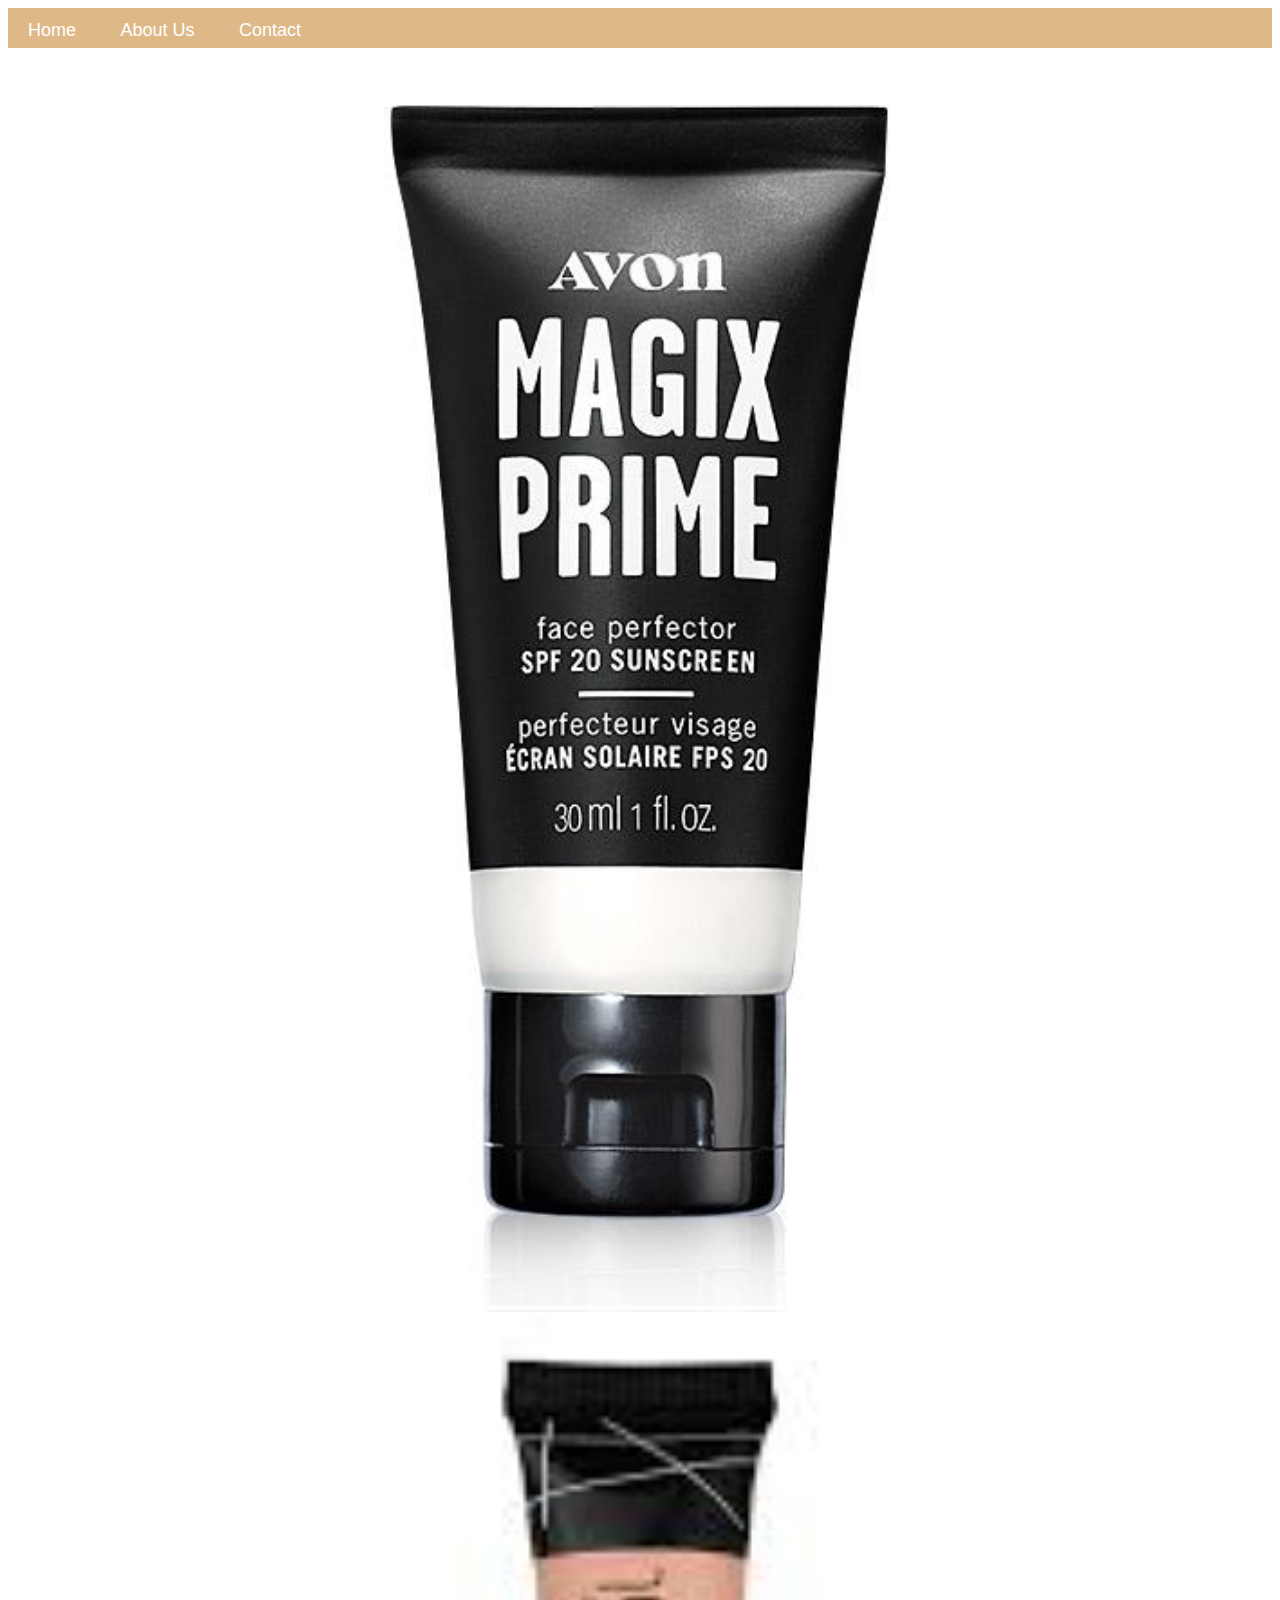
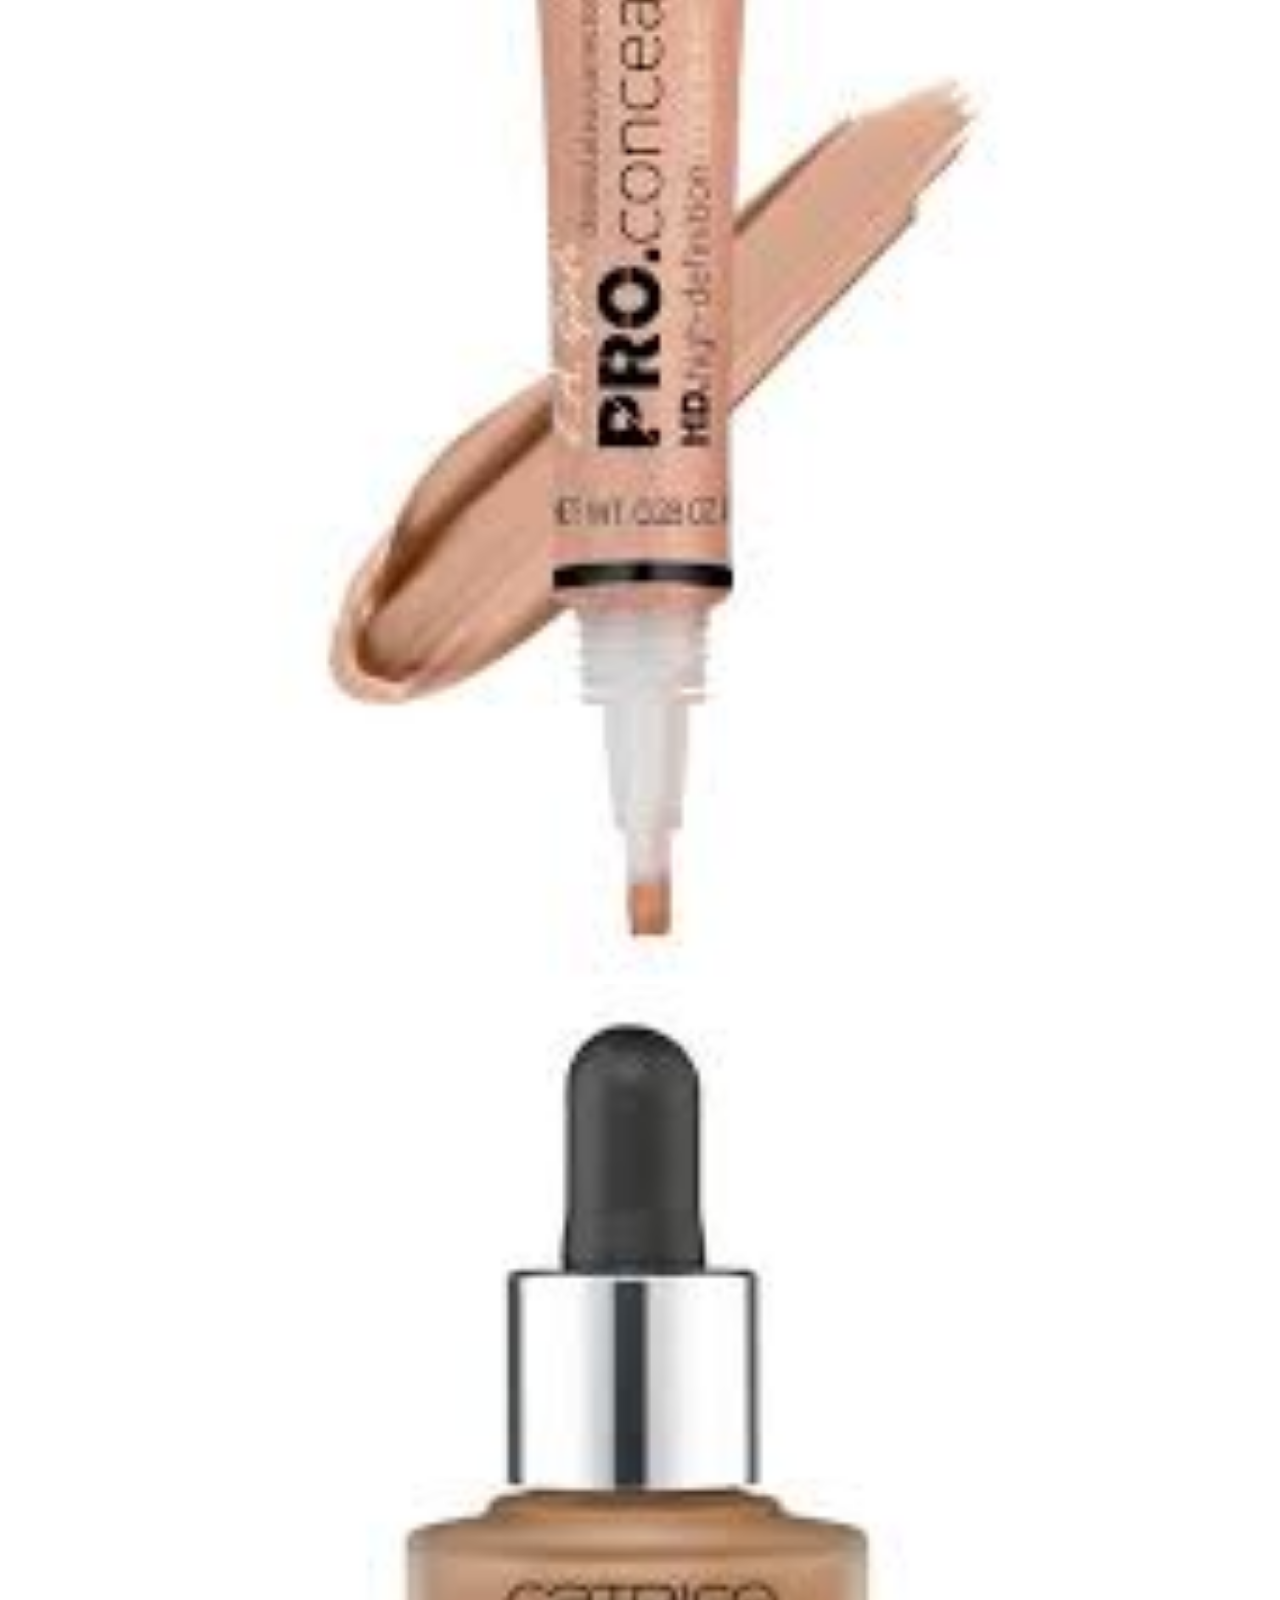
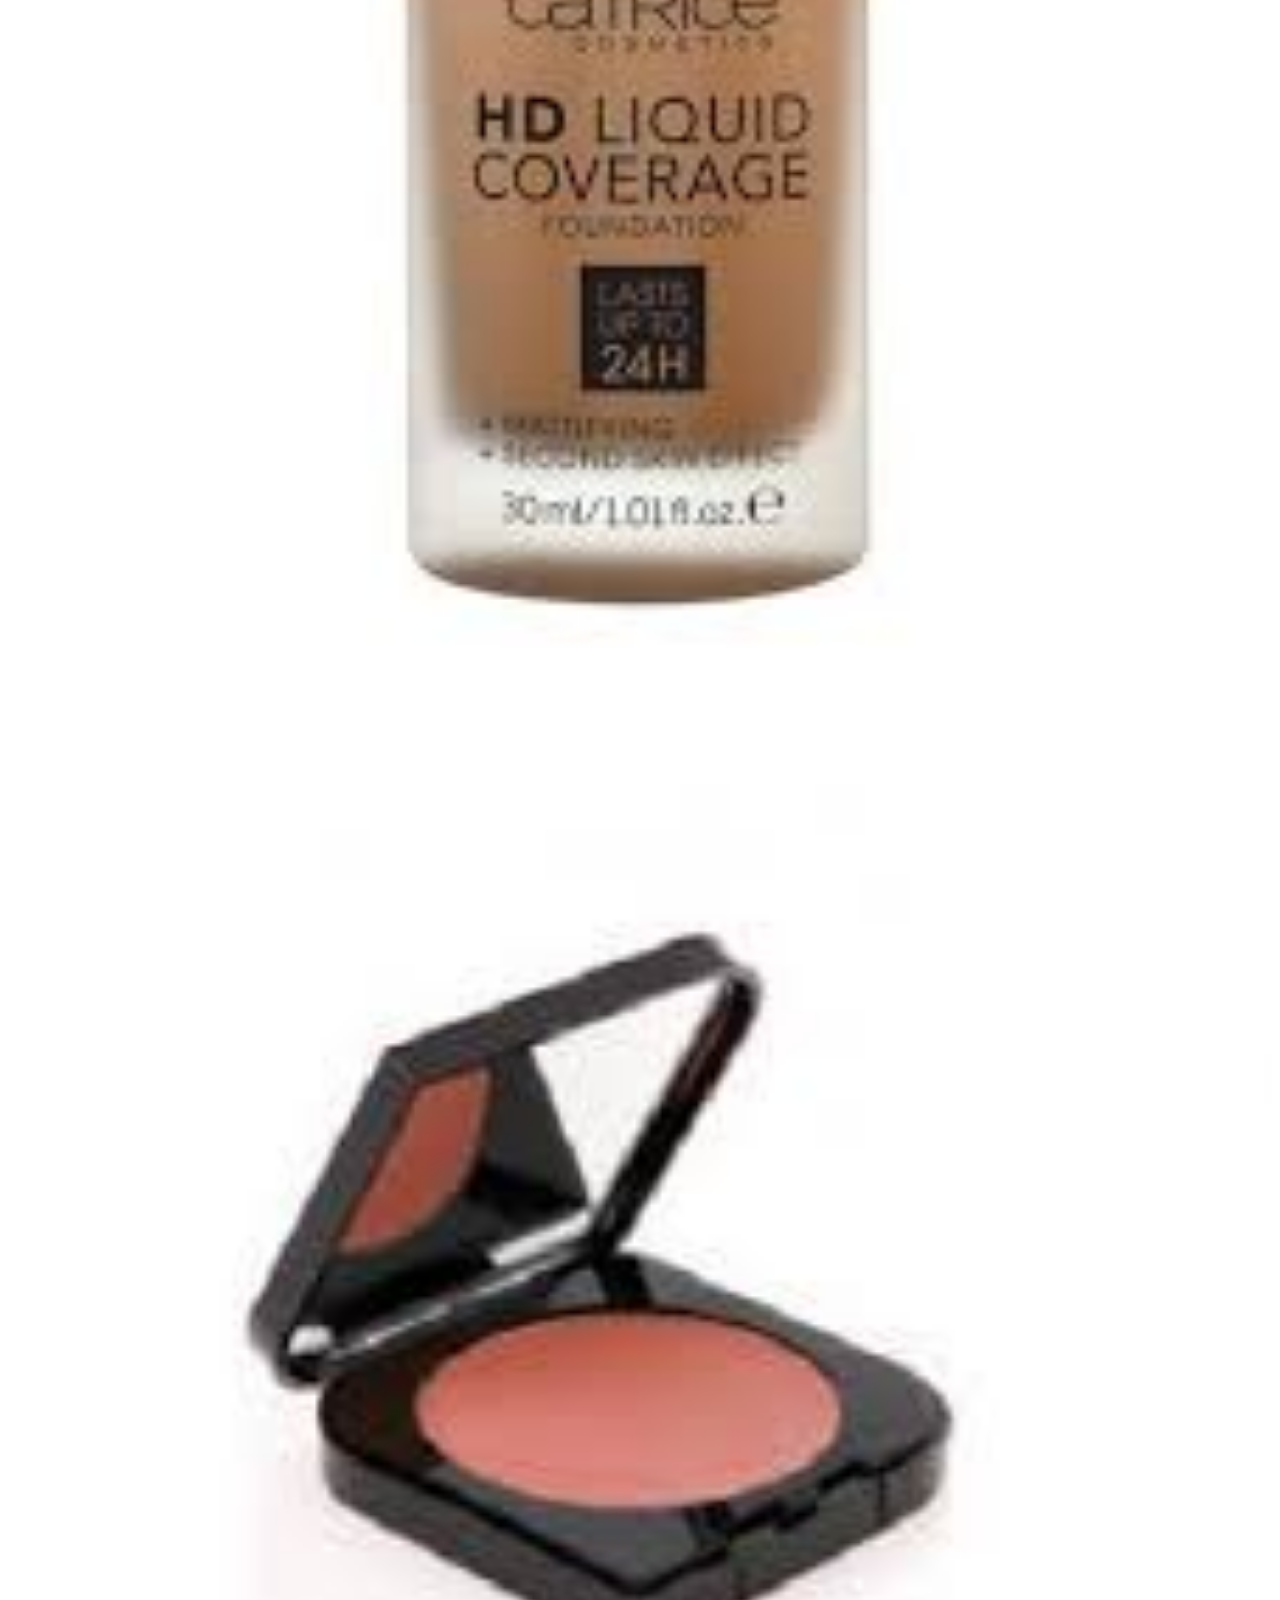
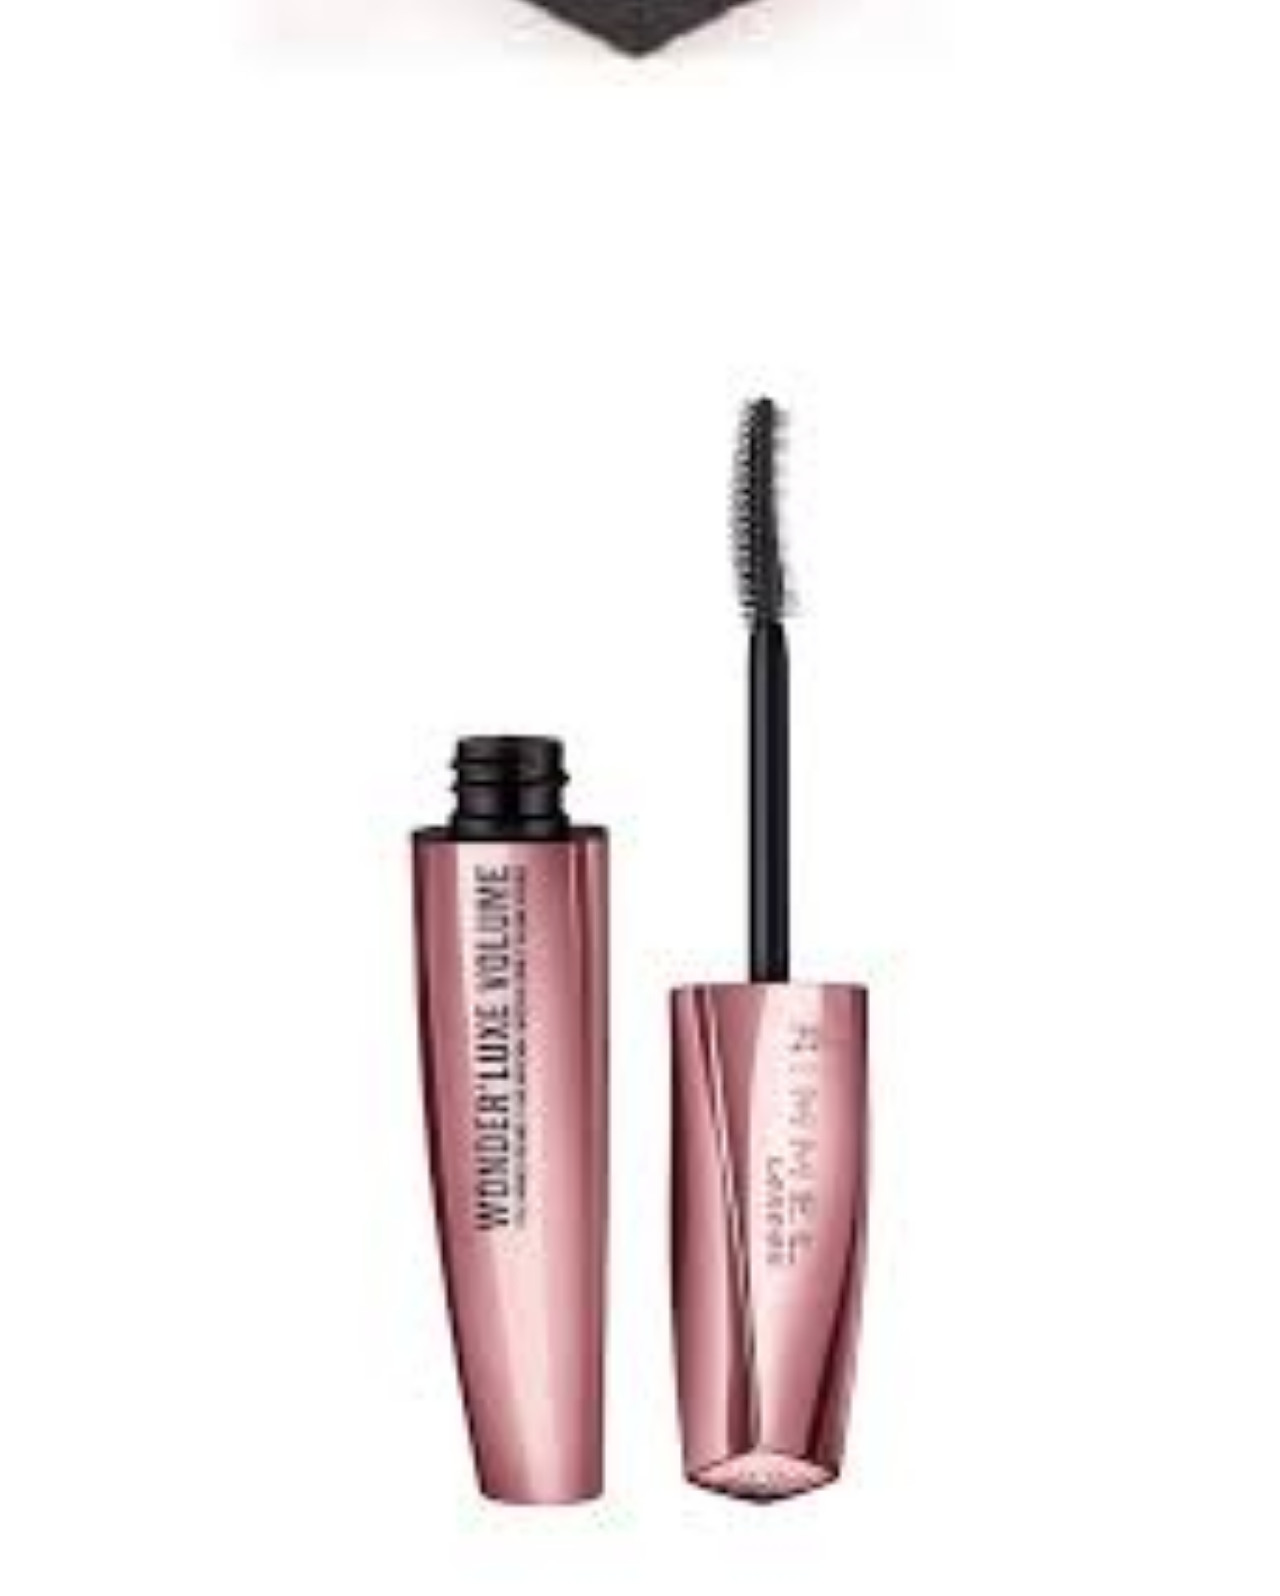
<file: index.html>
<!DOCTYPE html>
<html>
      <head>
            <link rel="stylesheet" href="style.css">
      </head>
      <body>
        <div id="menu">
            <a href="#">Home</a>
            <a href="about.html">About Us</a>
            <a href="contact.html">Contact</a>
       </div>
           <div class="gallery">
                <a href="face_primer.html"><img src="images/primer.jpg"/></a>
                <a href="concealer.html"><img src="images/concealer.jpeg"/></a>
                <a href="foundation.html"><img src="images/foundation.jpeg"/></a>
                <a href="blusher.html"><img src="images/blusher.jpeg"/></a>
                <a href="mascara.html"><img src="images/mascara.jpeg"/></a>
                
           </div>
      </body>
</html>
</file>
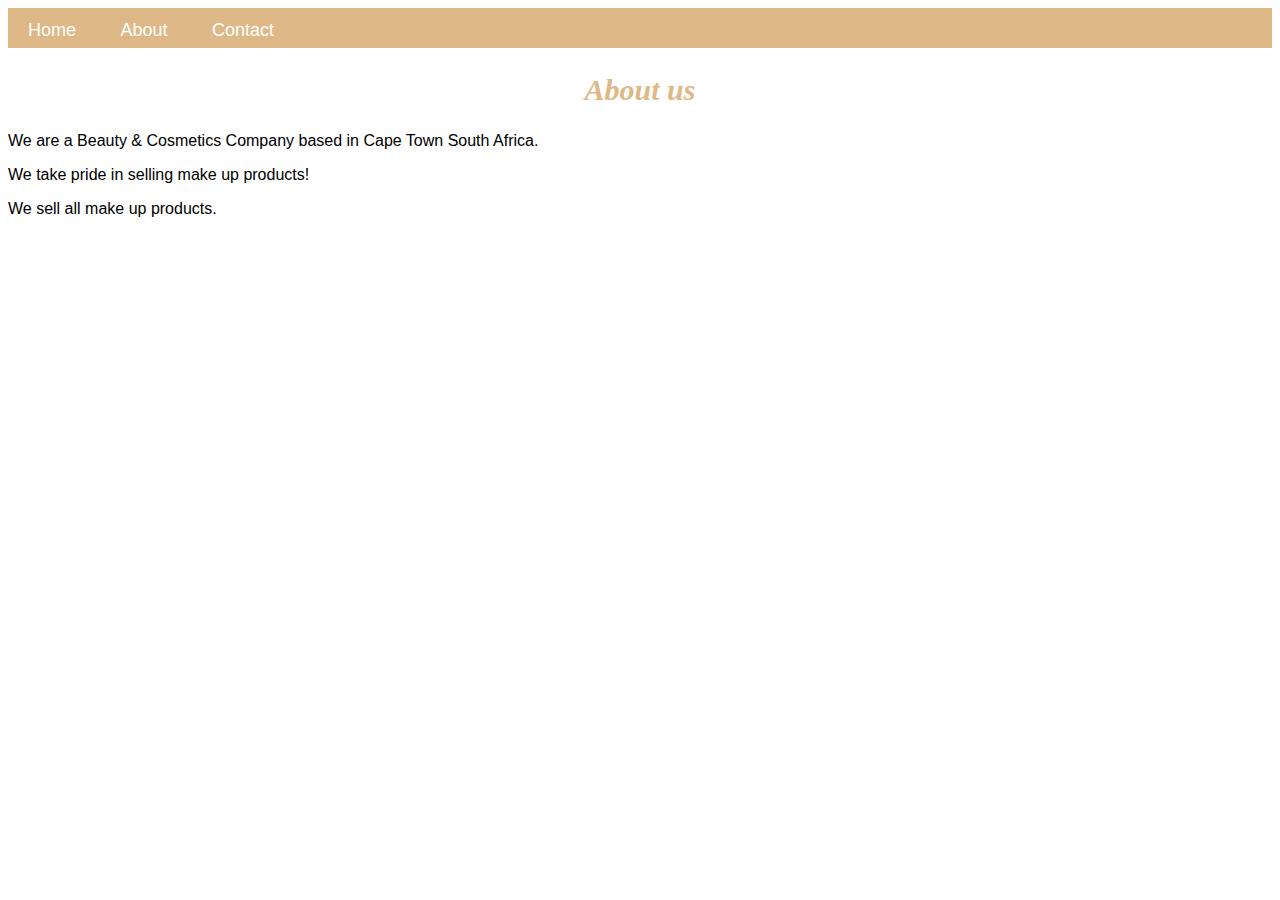
<file: about.html>
<!DOCTYPE html>
<html>
    <head>
        <link rel="stylesheet" href="style.css">
    </head>
    <body>
        <div id="menu">
            <a href="index.html">Home</a>
            <a href="about.html">About</a>
            <a href="contact.html">Contact</a>
        </div>
        <h2>About us</h2>
        <p>We are a Beauty & Cosmetics Company based in Cape Town South Africa.</p>
        <p>We take pride in selling make up products!</p> 
        <p>We sell all make up products.</p> 
    </body>
</html>
</file>
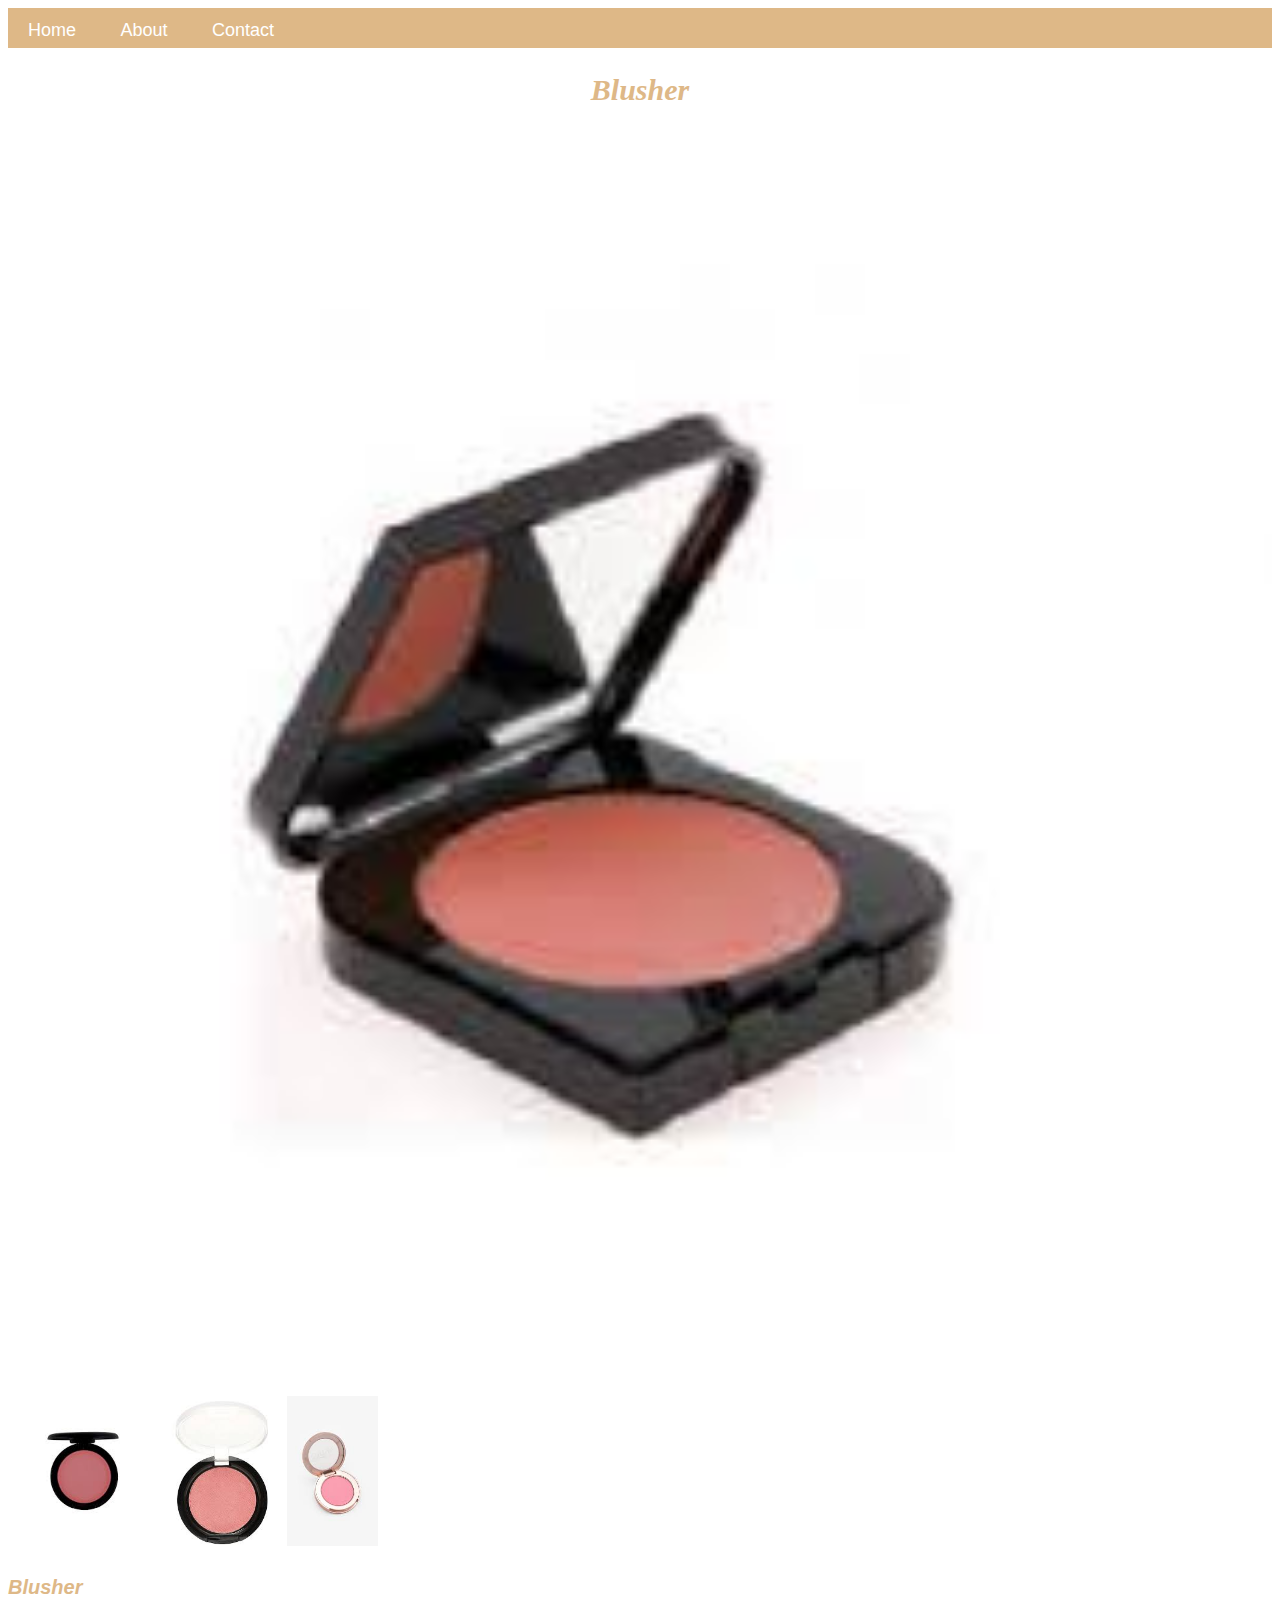
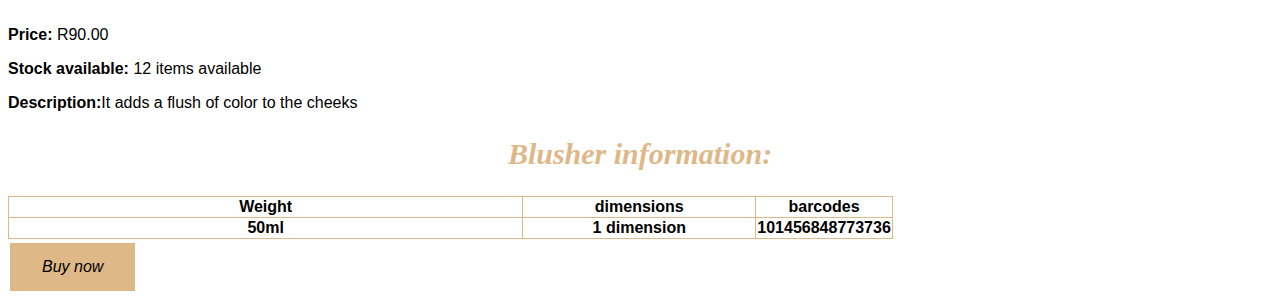
<file: blusher.html>
<html>
      <head> 
           <link rel="stylesheet" href="style.css"> 
       </head>
 
       <body>
        <div id="menu">
            <a href="index.html">Home</a>
            <a href="about.html">About</a>
            <a href="contact.html">Contact</a>
        </div> 
          <h2>Blusher</h2>
          <div class="gallery"> 
              <img src="images/blusher.jpeg"> 
          </div> 
          <img src="images/blusher-1.jpeg" height="150"/>
          <img src="images/blusher-2.jpeg" height="150"/>
          <img src="images/blusher-3.jpeg" height="150"/>

          <h4>Blusher</h4> 
          <p><b>Price:</b> R90.00</p> 
          <p><b>Stock available:</b> 12 items available</p> 
          <p><b>Description:</b>It adds a flush of color to the cheeks</p> 
          <h2>Blusher information:</h2>
          <table>
            <tr>
                <th>Weight</th>
                <th>dimensions</th>
                <th>barcodes</th>
            </tr>
            <tr>
                <th>50ml</th>
                <th>1 dimension</th>
                <th>101456848773736</th> 
            </tr>
        </table>

        <button type="button">Buy now</button>
          <br/>
          
      </body>
</html>
</file>
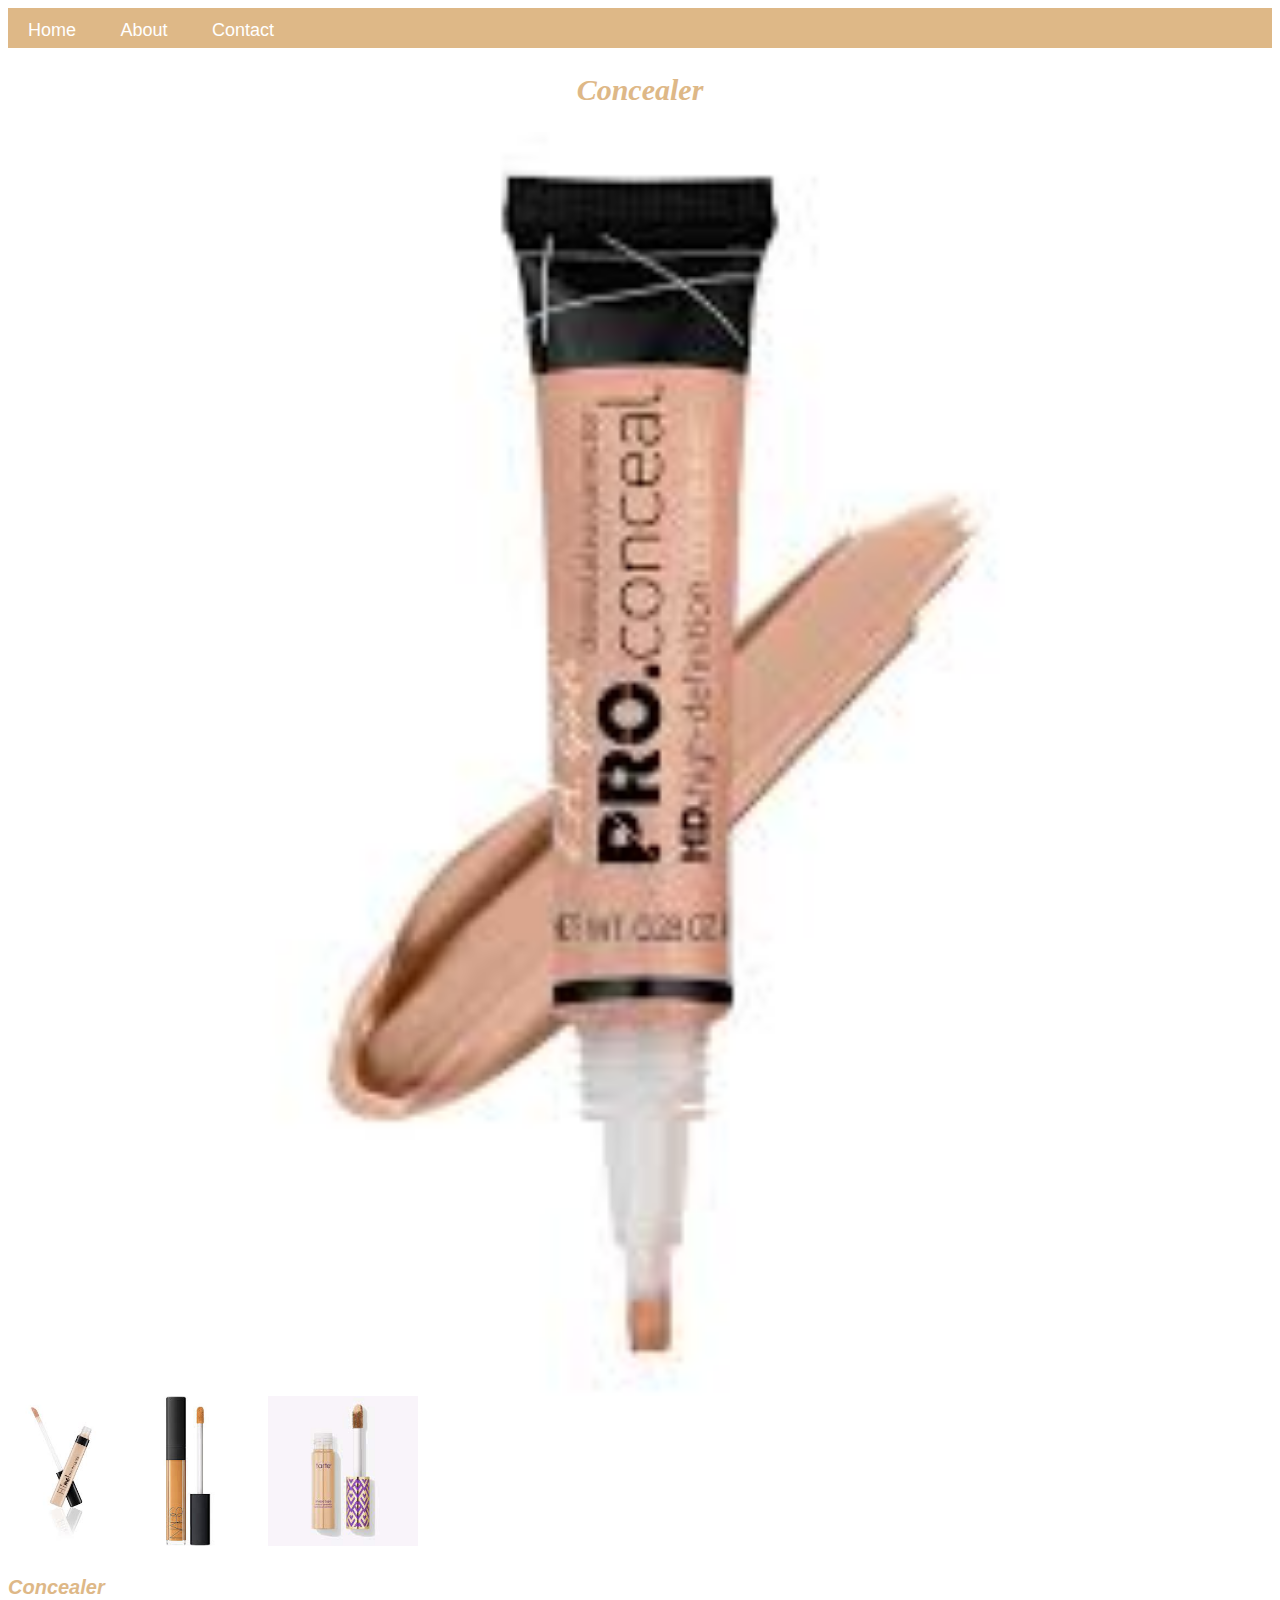
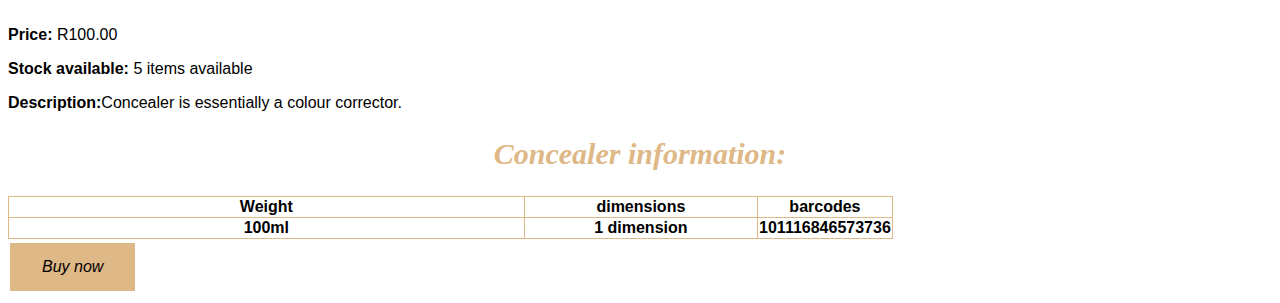
<file: concealer.html>
<html>
      <head> 
           <link rel="stylesheet" href="style.css"> 
       </head>
 
       <body>
        <div id="menu">
            <a href="index.html">Home</a>
            <a href="about.html">About</a>
            <a href="contact.html">Contact</a>
        </div> 
          <h2>Concealer</h2>
          <div class="gallery"> 
              <img src="images/concealer.jpeg"> 
          </div> 
          <img src="images/concealer-1.jpeg" height="150"/>
          <img src="images/concealer-2.jpeg" height="150"/>
          <img src="images/concealer-3.jpeg" height="150"/>

          <h4>Concealer</h4> 
          <p><b>Price:</b> R100.00</p> 
          <p><b>Stock available:</b> 5 items available</p> 
          <p><b>Description:</b>Concealer is essentially a colour corrector.</p> 
          <h2>Concealer information:</h2>
          <table>
            <tr>
                <th>Weight</th>
                <th>dimensions</th>
                <th>barcodes</th>
            </tr>
            <tr>
                <th>100ml</th>
                <th>1 dimension</th>
                <th>101116846573736</th> 
            </tr>
        </table>

        <button type="button">Buy now</button>
          <br/>
          
      </body>
</html>
</file>
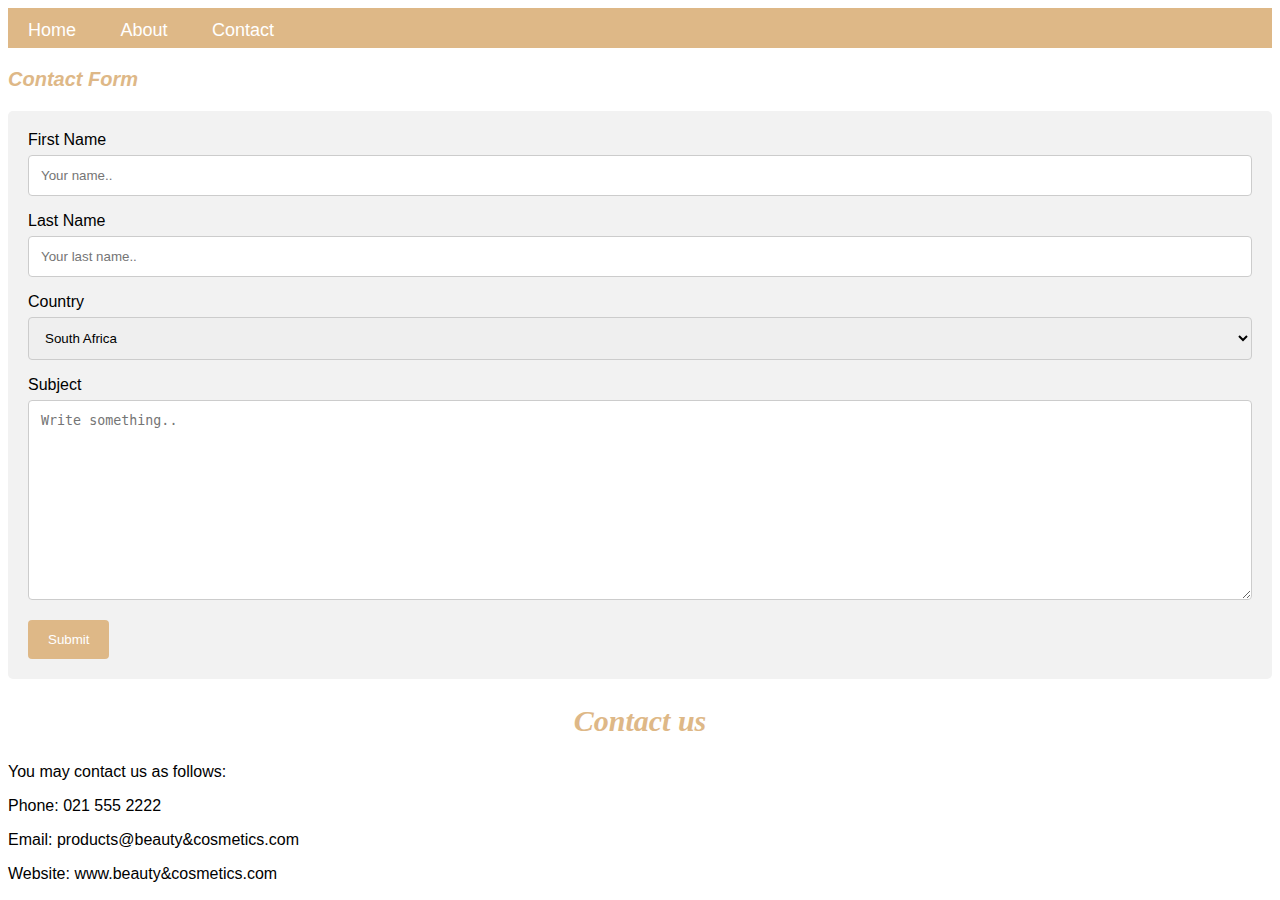
<file: contact.html>
<!DOCTYPE html>
<html>
    <head>
        <link rel="stylesheet" href="style.css">
    </head>
    <body>
        <div id="menu">
            <a href="index.html">Home</a>
            <a href="about.html">About</a>
            <a href="contact.html">Contact</a>
        </div>
        <h3>Contact Form</h3>

<div class="container">
  <form action="/action_page.php">
    <label for="fname">First Name</label>
    <input type="text" id="fname" name="firstname" placeholder="Your name..">

    <label for="lname">Last Name</label>
    <input type="text" id="lname" name="lastname" placeholder="Your last name..">

    <label for="country">Country</label>
    <select id="country" name="country">
      <option value="australia">South Africa</option>
      <option value="canada">Canada</option>
      <option value="usa">USA</option>
    </select>

    <label for="subject">Subject</label>
    <textarea id="subject" name="subject" placeholder="Write something.." style="height:200px"></textarea>

    <input type="submit" value="Submit">
  </form>
</div>
        <h2>Contact us</h2>
        <p>You may contact us as follows:</p>
        <p>Phone: 021 555 2222</p>
        <p>Email: products@beauty&cosmetics.com</p>
        <p>Website: www.beauty&cosmetics.com</p>
    </body>
</html>
</file>
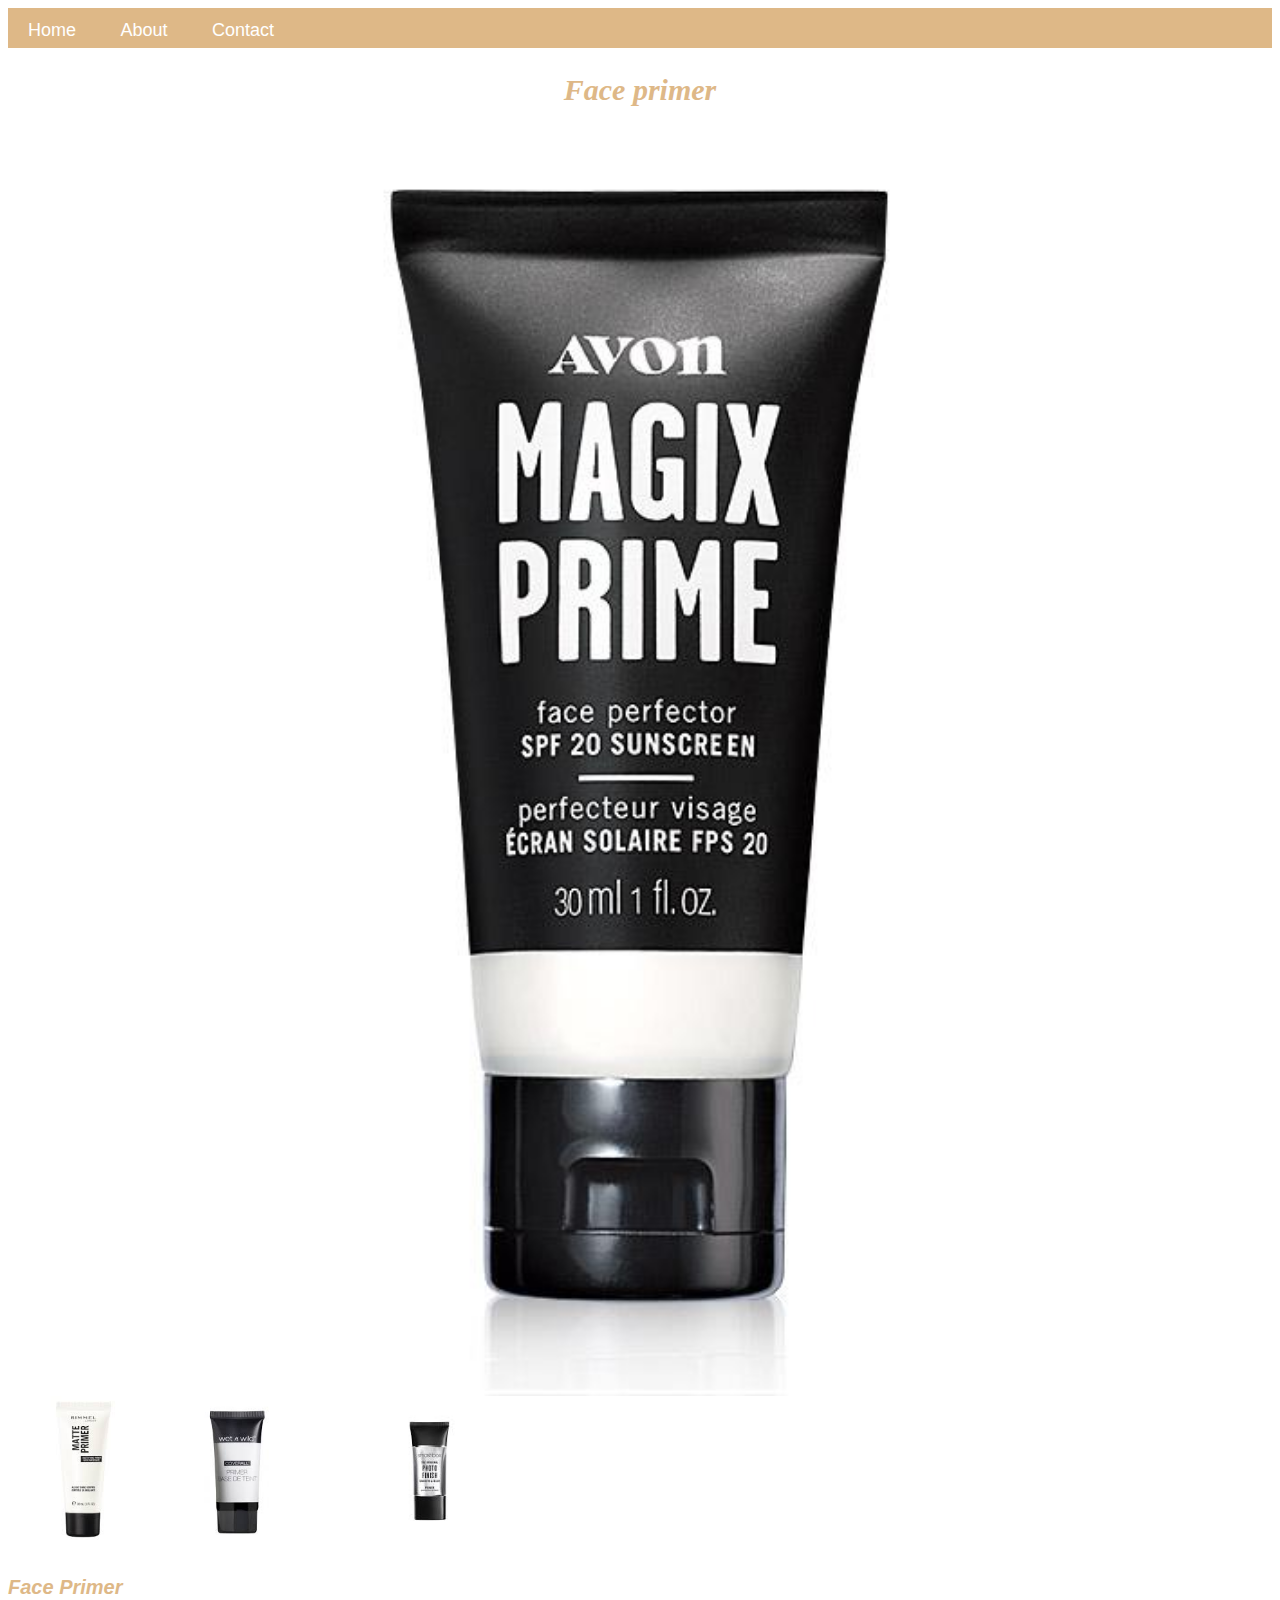
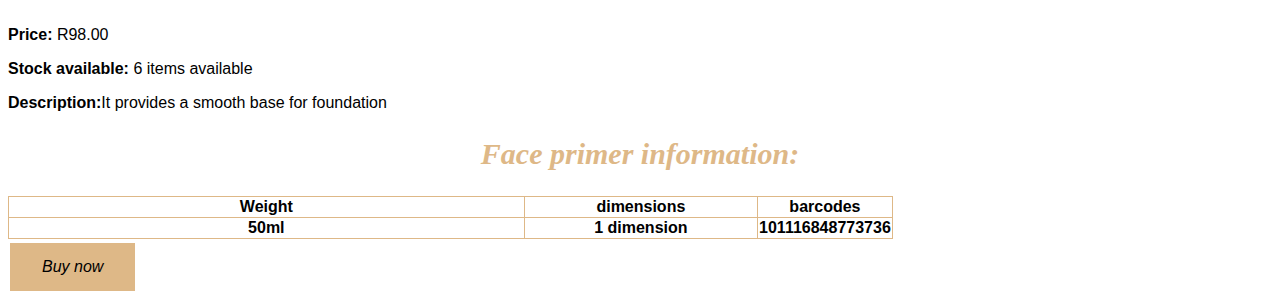
<file: face_primer.html>
<html>
      <head> 
           <link rel="stylesheet" href="style.css"> 
       </head>
 
       <body>
        <div id="menu">
            <a href="index.html">Home</a>
            <a href="about.html">About</a>
            <a href="contact.html">Contact</a>
        </div> 
          <h2>Face primer</h2>
          <div class="gallery"> 
              <img src="images/primer.jpg"> 
          </div> 
          <img src="images/primer-1.jpeg" height="150"/>
          <img src="images/primer-2.jpeg" height="150"/>
          <img src="images/primer-3.jpeg" height="150"/>

          <h4>Face Primer</h4> 
          <p><b>Price:</b> R98.00</p> 
          <p><b>Stock available:</b> 6 items available</p> 
          <p><b>Description:</b>It provides a smooth base for foundation</p> 
          <h2>Face primer information:</h2>
          <table>
            <tr>
                <th>Weight</th>
                <th>dimensions</th>
                <th>barcodes</th>
            </tr>
            <tr>
                <th>50ml</th>
                <th>1 dimension</th>
                <th>101116848773736</th> 
            </tr>
        </table>

        <button type="button">Buy now</button>
          <br/>
          
      </body>
</html>
</file>
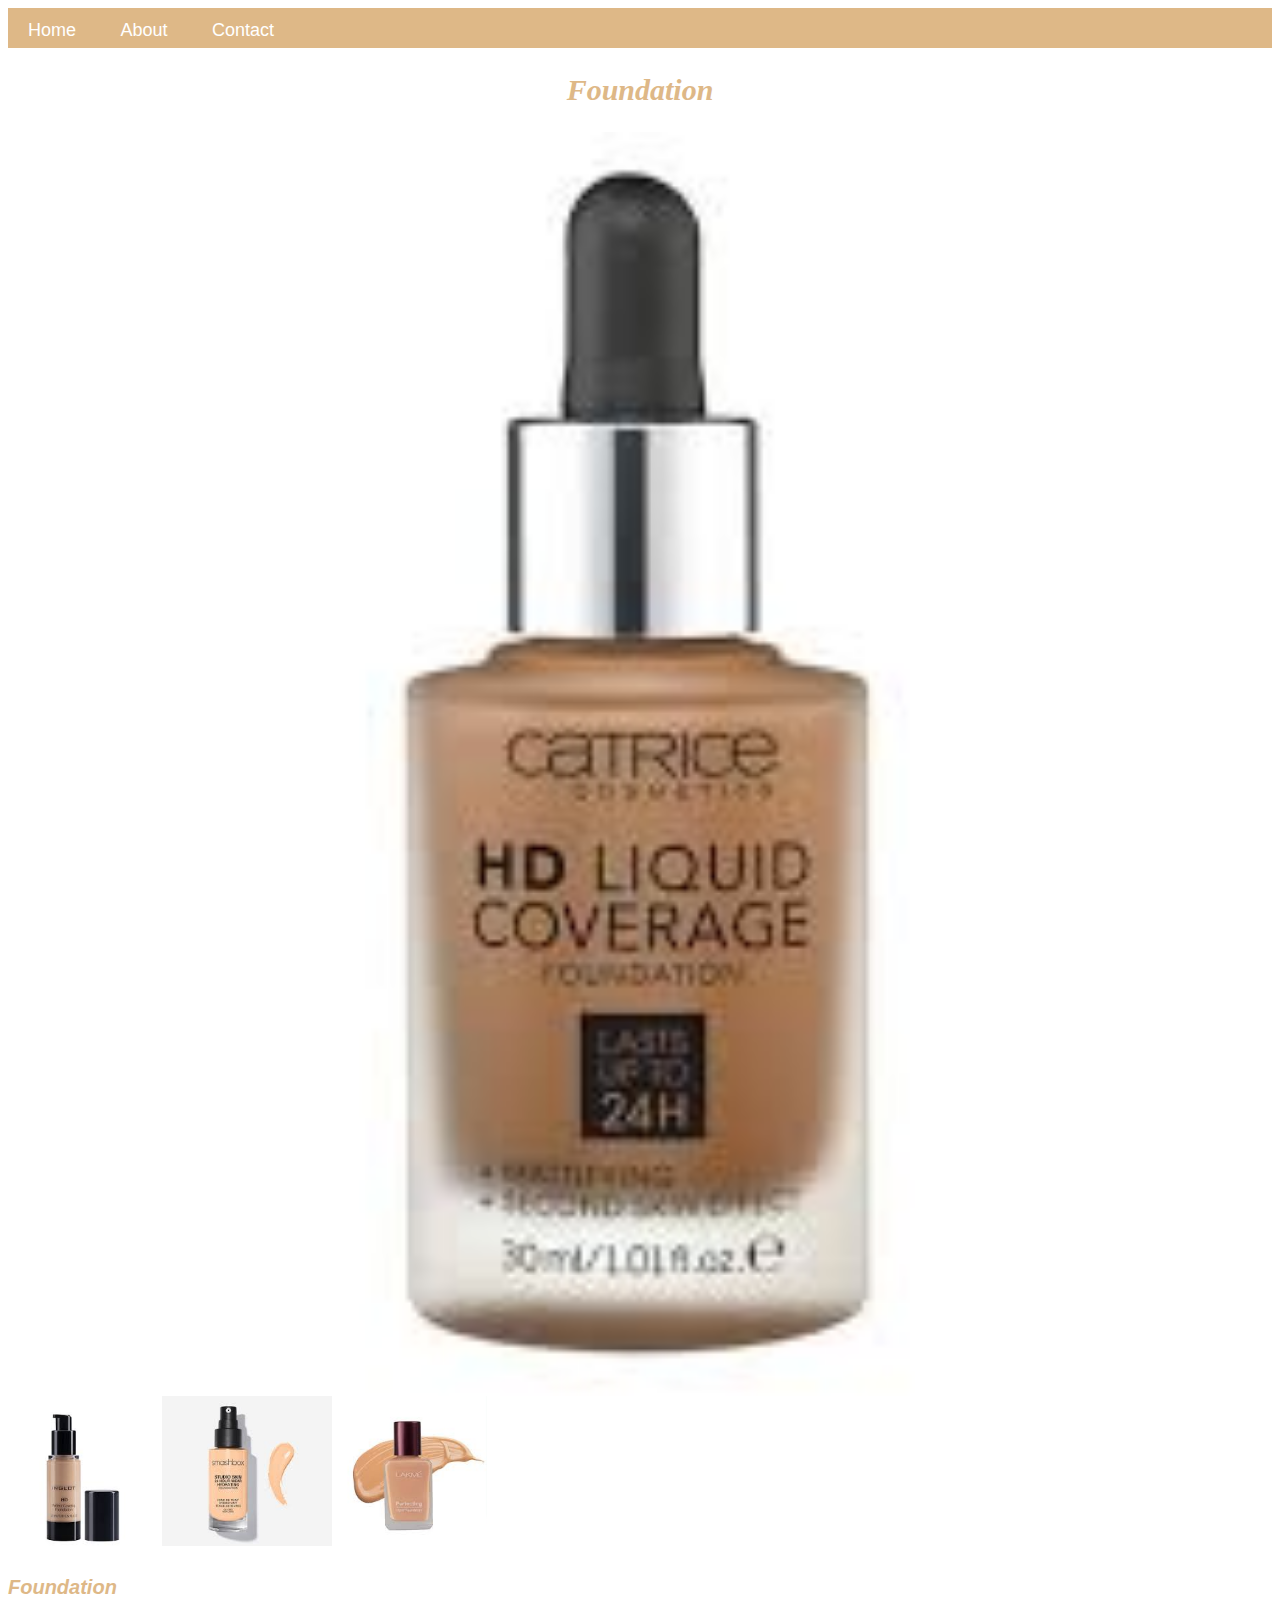
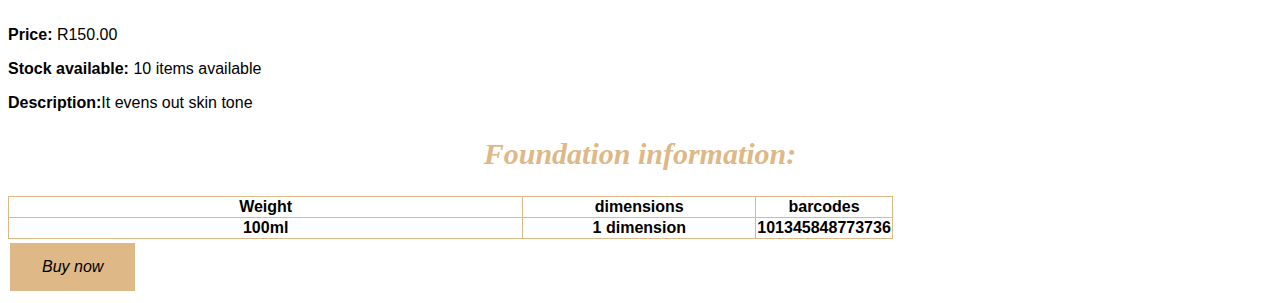
<file: foundation.html>
<html>
      <head> 
           <link rel="stylesheet" href="style.css"> 
       </head>
 
       <body>
        <div id="menu">
            <a href="index.html">Home</a>
            <a href="about.html">About</a>
            <a href="contact.html">Contact</a>
        </div> 
          <h2>Foundation</h2>
          <div class="gallery"> 
              <img src="images/foundation.jpeg"> 
          </div> 
          <img src="images/foundation-1.jpeg" height="150"/>
          <img src="images/foundation-2.jpeg" height="150"/>
          <img src="images/foundation-3.jpeg" height="150"/>

          <h4>Foundation</h4> 
          <p><b>Price:</b> R150.00</p> 
          <p><b>Stock available:</b> 10 items available</p> 
          <p><b>Description:</b>It evens out skin tone</p> 
          <h2>Foundation information:</h2>
          <table>
            <tr>
                <th>Weight</th>
                <th>dimensions</th>
                <th>barcodes</th>
            </tr>
            <tr>
                <th>100ml</th>
                <th>1 dimension</th>
                <th>101345848773736</th> 
            </tr>
        </table>

        <button type="button">Buy now</button>
          <br/>
          
      </body>
</html>
</file>
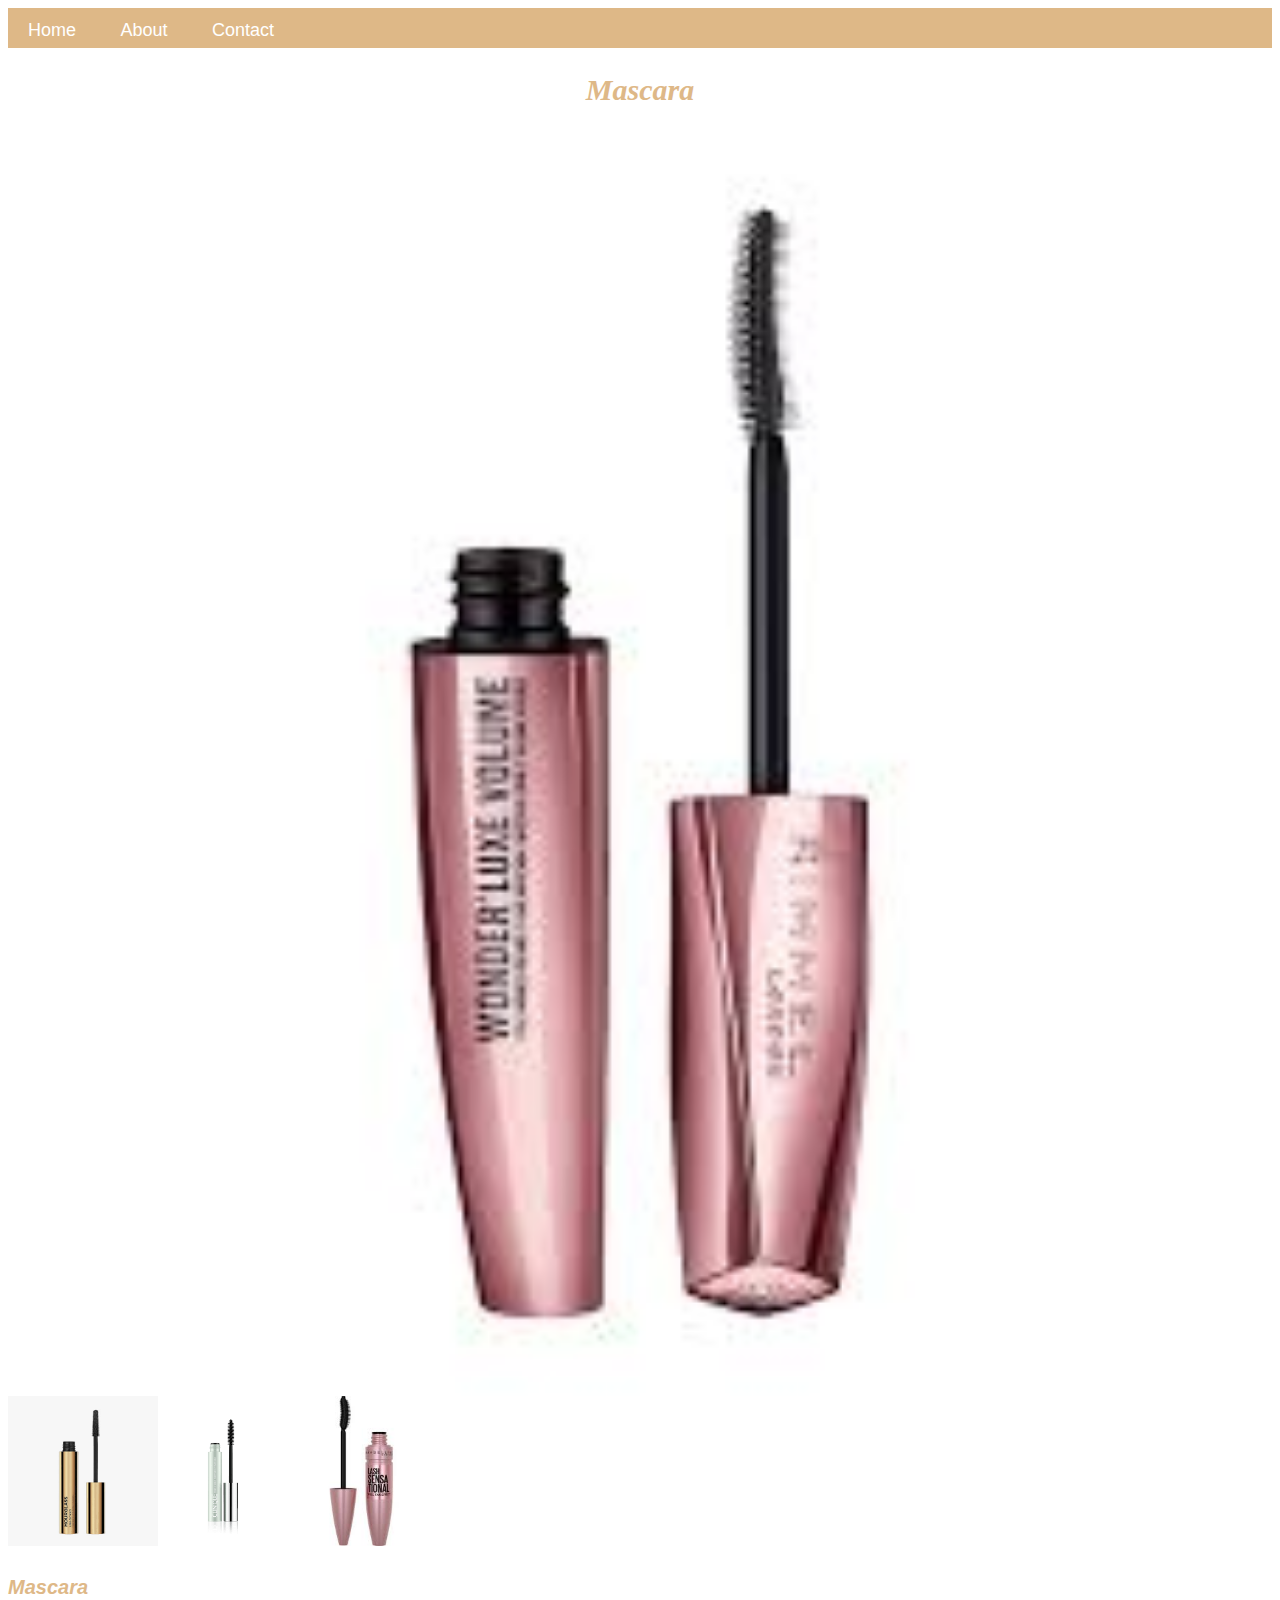
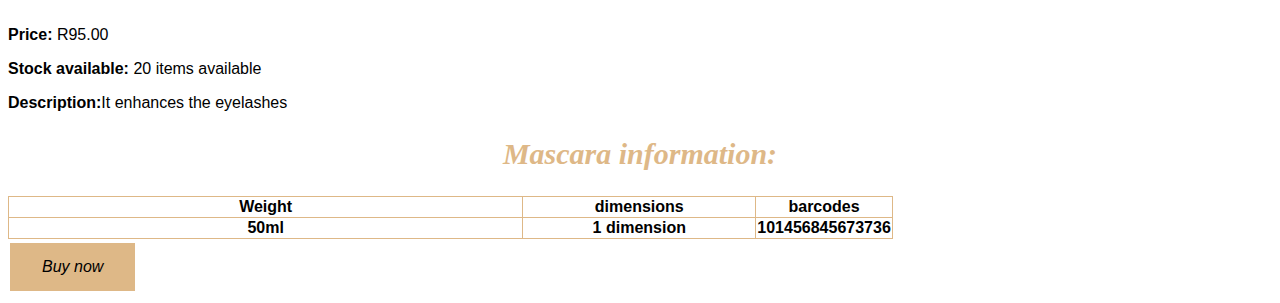
<file: mascara.html>
<html>
      <head> 
           <link rel="stylesheet" href="style.css"> 
       </head>
 
       <body>
        <div id="menu">
            <a href="index.html">Home</a>
            <a href="about.html">About</a>
            <a href="contact.html">Contact</a>
        </div> 
          <h2>Mascara</h2>
          <div class="gallery"> 
              <img src="images/mascara.jpeg"> 
          </div> 
          <img src="images/mascara-1.png" height="150"/>
          <img src="images/mascara-2.png" height="150"/>
          <img src="images/mascara-3.jpeg" height="150"/>

          <h4>Mascara</h4> 
          <p><b>Price:</b> R95.00</p> 
          <p><b>Stock available:</b> 20 items available</p> 
          <p><b>Description:</b>It enhances the eyelashes</p> 
          <h2>Mascara information:</h2>
          <table>
            <tr>
                <th>Weight</th>
                <th>dimensions</th>
                <th>barcodes</th>
            </tr>
            <tr>
                <th>50ml</th>
                <th>1 dimension</th>
                <th>101456845673736</th> 
            </tr>
        </table>

        <button type="button">Buy now</button>
          <br/>
          
      </body>
</html>
</file>
<file: style.css>
.gallery img{
    width: 100%;
}

h2{
    font-family: Impact, fantasy;
    text-align: center;
    font-size: 30px;
    color: burlywood;
    font-style: italic;

}

h3{
    font-family: Helvetica, sans-serif;
    font-size: 20px;
    font-style: italic;
    color: burlywood;
    
}

h4{
    font-family: Helvetica, sans-serif;
    font-size: 20px;
    font-style: italic;
    color: burlywood;
    
}

p{
    font-family: Helvetica, sans-serif;
}

#menu{
    width:100%;
    height:40px;
    background-color: burlywood;
    padding-top: 12px;

}

#menu a{
    color:#ffffff;
    font-family: Helvetica, sans-serif;
    font-size: 18px;
    text-decoration:none;
    font-weight: 800px;
    
    padding-left: 20px;
    padding-right: 20px;

}

#menu a:hover{
     color: #DEB887;
}

table, th{
    width: 70%;
    border: 1px solid burlywood;
    border-collapse: collapse;
    
}

button {
    border: none;
    background-color: burlywood;
    padding: 15px 32px;
    text-align: center;
    text-decoration: none;
    display: inline-block;
    font-size: 16px;
    font-style: italic;
    margin: 4px 2px;
    cursor: pointer;
}

body {font-family: Arial, Helvetica, sans-serif;}
* {box-sizing: border-box;}

input[type=text], select, textarea {
  width: 100%;
  padding: 12px;
  border: 1px solid #ccc;
  border-radius: 4px;
  box-sizing: border-box;
  margin-top: 6px;
  margin-bottom: 16px;
  resize: vertical;
}

input[type=submit] {
  background-color: burlywood;
  color: white;
  padding: 12px 20px;
  border: none;
  border-radius: 4px;
  cursor: pointer;
}

input[type=submit]:hover {
  background-color: #45a049;
}

.container {
  border-radius: 5px;
  background-color: #f2f2f2;
  padding: 20px;
}
</file>
